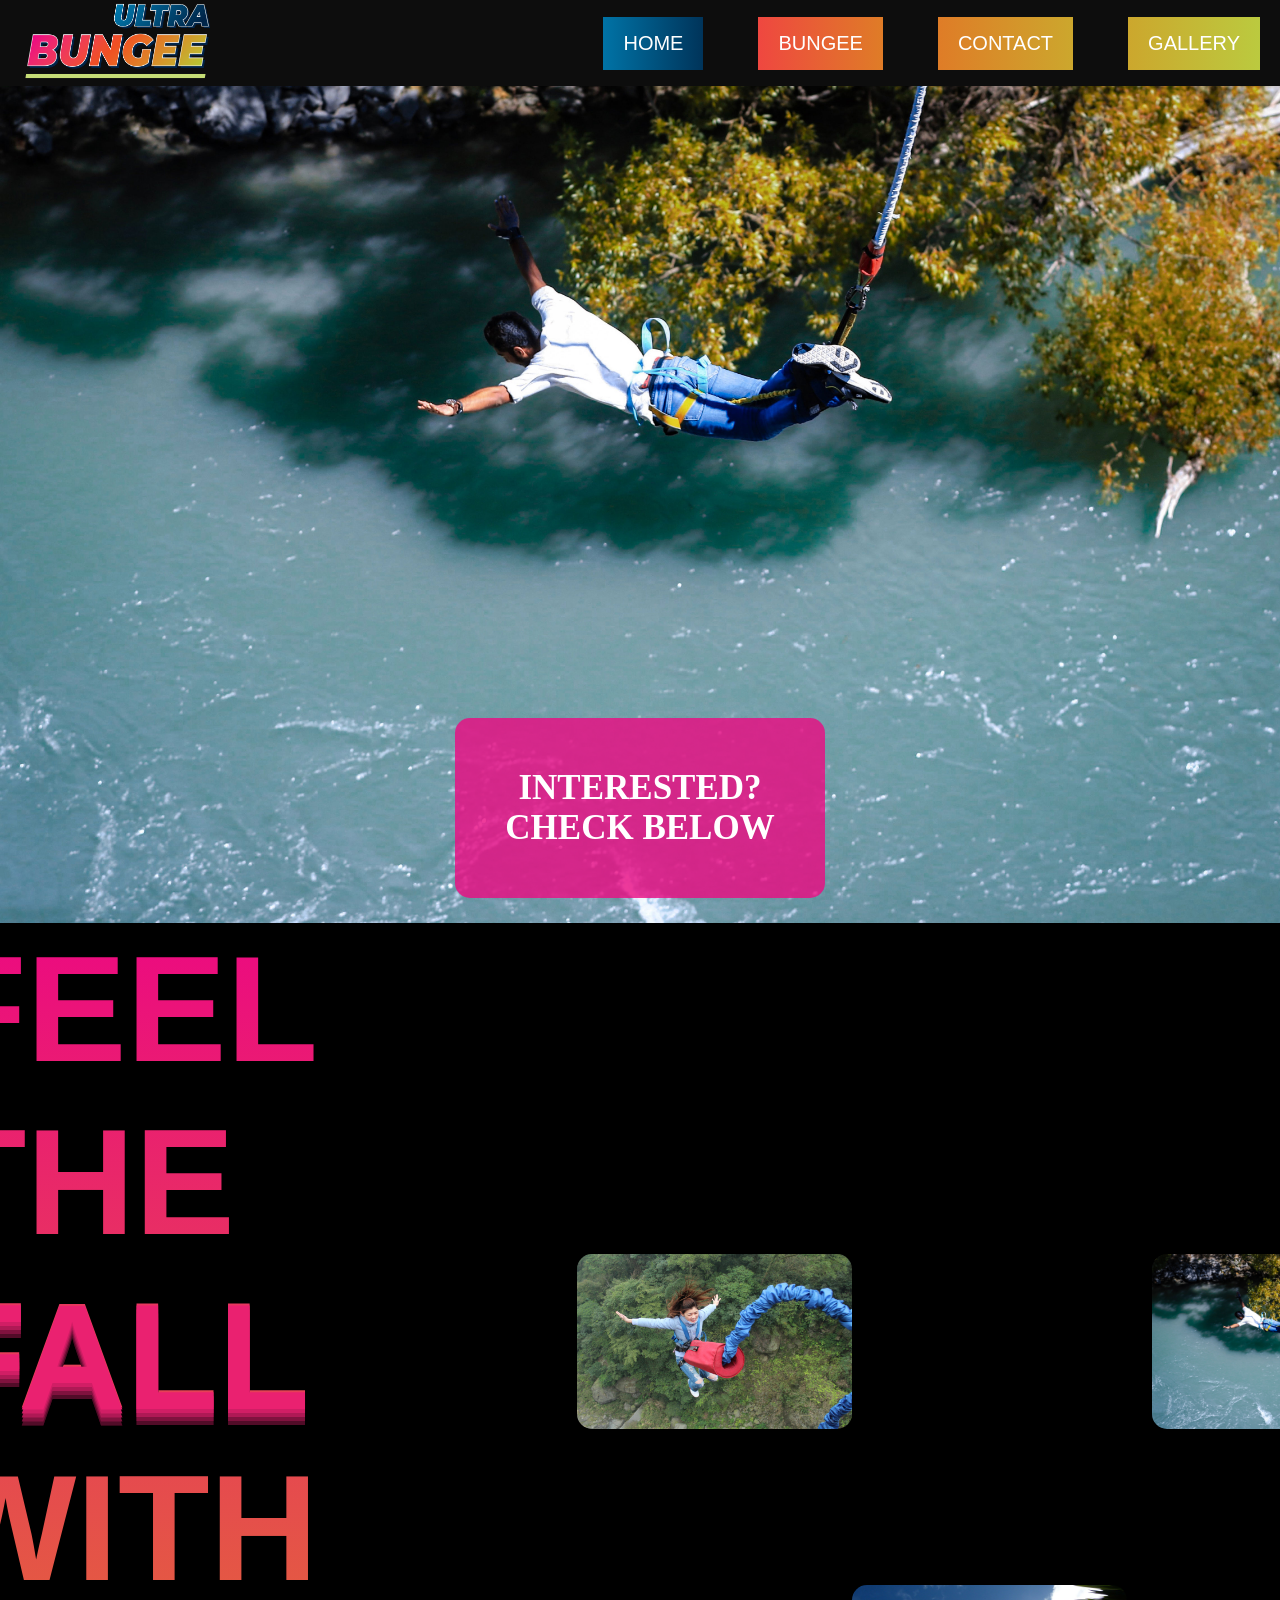
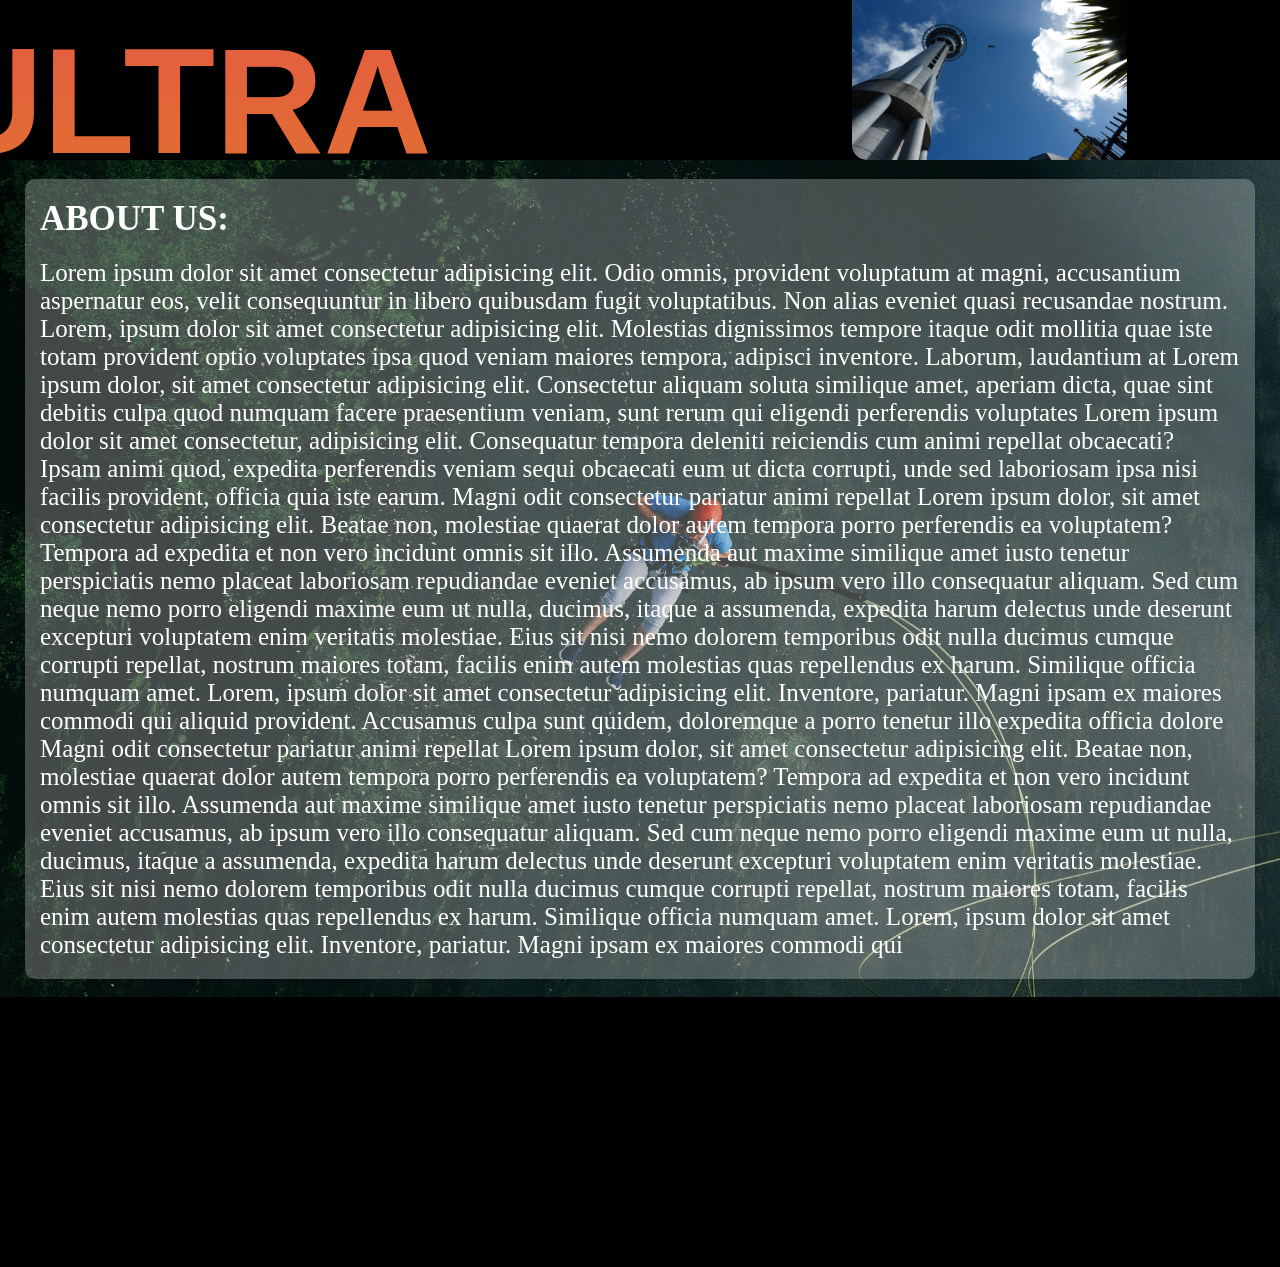
<file: index.html>
<!DOCTYPE html>
<head>
  <link href="style.css" rel="stylesheet" />
  <title>Ultra Bungee - Home</title>
</head>
<body>
  <nav>
    <ul class="navbar">
      <div id="navbar_logo">
        <img
          src="ultra_bungee_imgs/logo.png"
          alt="logo"
          width="185"
          height="82"
        />
      </div>
      <li><a href="index.html" class="current">Home</a></li>
      <li><a href="bungee.html" class="bungee_button">Bungee</a></li>
      <!-- contact button links to the footer of the current page open -->
      <li><a href="#footer_home" class="contact_button">Contact</a></li>
      <li><a href="gallery.html" class="gallery_button">Gallery</a></li>
    </ul>
  </nav>

  <!-- Section 1 -->
  <!-- background for this section is in css -->
  <section>
    <div id="home_sec_1">
      <div id="sec_1_text">
        <h2>INTERESTED?</h2>
        <h2>CHECK BELOW</h2>
      </div>
    </div>
  </section>

  <!-- Section 2 -->
  <!-- background for this section is in css -->
  <section>
    <div id="home_sec_2">
      <!-- Left Section -->
      <div id="sec_2_left">
        <h2 class="sec_2_text">
          FEEL THE <span class="fall_effect">FALL</span> WITH ULTRA BUNGEE
        </h2>
      </div>

      <!-- Middle Section -->
      <div id="sec_2_mid">
        <img
          class="sec_2_img2"
          src="ultra_bungee_imgs/canyon1.jpg"
          alt="Canyon Bungee Image"
          width="50"
          height="60"
        />
      </div>

      <!-- Right Section -->
      <div id="sec_2_right">
        <img
          class="sec_2_img1"
          src="ultra_bungee_imgs/tower1.jpg"
          alt="Tower Bungee Image"
          width="146"
          height=""
        />
      </div>
      <img
        class="sec_2_img3"
        src="ultra_bungee_imgs/bridge3.jpg"
        alt="Bridge Bungee
          Image"
        width="146"
        height=""
      />
    </div>
  </section>

  <!-- Section 3 -->
  <!-- background for this section is in css -->
  <section>
    <div id="home_sec_3">
      <div id="sec_3_text">
        <h2>ABOUT US:</h2>
        <p>
          Lorem ipsum dolor sit amet consectetur adipisicing elit. Odio omnis,
          provident voluptatum at magni, accusantium aspernatur eos, velit
          consequuntur in libero quibusdam fugit voluptatibus. Non alias eveniet
          quasi recusandae nostrum. Lorem, ipsum dolor sit amet consectetur
          adipisicing elit. Molestias dignissimos tempore itaque odit mollitia
          quae iste totam provident optio voluptates ipsa quod veniam maiores
          tempora, adipisci inventore. Laborum, laudantium at Lorem ipsum dolor,
          sit amet consectetur adipisicing elit. Consectetur aliquam soluta
          similique amet, aperiam dicta, quae sint debitis culpa quod numquam
          facere praesentium veniam, sunt rerum qui eligendi perferendis
          voluptates Lorem ipsum dolor sit amet consectetur, adipisicing elit.
          Consequatur tempora deleniti reiciendis cum animi repellat obcaecati?
          Ipsam animi quod, expedita perferendis veniam sequi obcaecati eum ut
          dicta corrupti, unde sed laboriosam ipsa nisi facilis provident,
          officia quia iste earum. Magni odit consectetur pariatur animi
          repellat Lorem ipsum dolor, sit amet consectetur adipisicing elit.
          Beatae non, molestiae quaerat dolor autem tempora porro perferendis ea
          voluptatem? Tempora ad expedita et non vero incidunt omnis sit illo.
          Assumenda aut maxime similique amet iusto tenetur perspiciatis nemo
          placeat laboriosam repudiandae eveniet accusamus, ab ipsum vero illo
          consequatur aliquam. Sed cum neque nemo porro eligendi maxime eum ut
          nulla, ducimus, itaque a assumenda, expedita harum delectus unde
          deserunt excepturi voluptatem enim veritatis molestiae. Eius sit nisi
          nemo dolorem temporibus odit nulla ducimus cumque corrupti repellat,
          nostrum maiores totam, facilis enim autem molestias quas repellendus
          ex harum. Similique officia numquam amet. Lorem, ipsum dolor sit amet
          consectetur adipisicing elit. Inventore, pariatur. Magni ipsam ex
          maiores commodi qui aliquid provident. Accusamus culpa sunt quidem,
          doloremque a porro tenetur illo expedita officia dolore Magni odit
          consectetur pariatur animi repellat Lorem ipsum dolor, sit amet
          consectetur adipisicing elit. Beatae non, molestiae quaerat dolor
          autem tempora porro perferendis ea voluptatem? Tempora ad expedita et
          non vero incidunt omnis sit illo. Assumenda aut maxime similique amet
          iusto tenetur perspiciatis nemo placeat laboriosam repudiandae eveniet
          accusamus, ab ipsum vero illo consequatur aliquam. Sed cum neque nemo
          porro eligendi maxime eum ut nulla, ducimus, itaque a assumenda,
          expedita harum delectus unde deserunt excepturi voluptatem enim
          veritatis molestiae. Eius sit nisi nemo dolorem temporibus odit nulla
          ducimus cumque corrupti repellat, nostrum maiores totam, facilis enim
          autem molestias quas repellendus ex harum. Similique officia numquam
          amet. Lorem, ipsum dolor sit amet consectetur adipisicing elit.
          Inventore, pariatur. Magni ipsam ex maiores commodi qui
        </p>
      </div>
    </div>
  </section>
</body>
<footer id="footer_home"></footer>
</file>
<file: style.css>
* {
  margin: 0;
  padding: 0;
  box-sizing: border-box;
}

/* All Over Setting */
h2 {
  font-size: 35px;
}

/* Navbar Properties */
nav {
  position: sticky;
  top: 0;
  overflow: hidden;
}

.navbar {
  display: flex;
  justify-content: space-around;
  align-items: center;
  background-color: rgba(0, 0, 0, 95%);
  margin: auto auto 0px auto;
  padding-right: 20px;
  width: 100%;
  height: 100%;
  gap: 55px;
}

#navbar_logo {
  justify-content: flex-start;
  margin-right: auto;
  padding-left: 25px;
}

.navbar a {
  text-transform: uppercase;
  text-decoration: none;
  font-size: 20px;
  font-family: sans-serif;
  color: white;
  padding: 15px 20px;
  display: block;
}

.navbar li {
  float: right;
  list-style-type: none;
}

.current {
  background: linear-gradient(to right, #0073a6, #00345a);
}

.home_button:hover,
.bungee_button:hover,
.contact_button:hover,
.gallery_button:hover {
  background: linear-gradient(to right, #0073a6, #00345a);
}

.home_button:active,
.bungee_button:active,
.contact_button:active,
.gallery_button:active,
.current:active {
  transform: translateY(3px);
}

.home_button {
  background: linear-gradient(to right, #ec0981, #ef4740);
}

.bungee_button {
  background: linear-gradient(to right, #ef4740, #df7c27);
}

.contact_button {
  background: linear-gradient(to right, #df7c27, #cca72d);
}

.gallery_button {
  background: linear-gradient(to right, #cca72d, #bbca3f);
}

/* Home Page */
section {
  padding-top: 0px;
  width: 100%;
}

/* Section 1 */
#home_sec_1 {
  display: flex;
  justify-content: center;
  align-items: center;
  background-image: url(ultra_bungee_imgs/ultra-bungee-hero.jpg);
  background-repeat: no-repeat;
  background-size: cover;
  background-position: center 10%;
  padding-top: 0px;
  width: 100%;
  height: 93vh;
}

#sec_1_text {
  font-size: 30px;
  text-align: center;
  color: white;
  background-color: rgba(237, 10, 131, 80%);
  padding: 50px;
  border-radius: 15px;
  align-self: flex-end;
  margin-bottom: 25px;
}

/* Section 2 */
#home_sec_2 {
  display: flex;
  justify-content: center;
  align-items: center;
  background-color: black;
  background-repeat: no-repeat;
  background-size: cover;
  background-position: center 10%;
  padding-top: 0px;
  width: 100%;
  height: 93vh;
}

/* Left Section */
.sec_2_text {
  font-family: Arial, Helvetica, sans-serif;
  font-size: 150px;
  background: linear-gradient(to bottom, #ec0981, #e26c34);
  background-clip: text;
  color: transparent;
}

.fall_effect {
  color: linear-gradient(to bottom, #ea2170, #e64057);
  text-shadow: 0px 2px 0 #ea2170, 0px 6px 0 #d11e65, 0px 10px 0 #af1955,
    0px 14px 0 #80123e, 0px 18px 0 #520c28, 0px 18px 0 #2c0615;
}

#sec_2_left {
  display: flex;
  justify-content: flex-start;
  margin-right: auto;
  padding-left: 25px;
  align-items: left;
  width: 800px;
  height: 100%;
  color: white;
}

/* Right Section */
#sec_2_right {
  display: flex;
  justify-content: flex-end;
  flex-direction: column;
  margin-left: auto;
  padding-right: 25px;
  align-items: right;
  width: 800px;
  height: 100%;
  color: white;
  float: inline-end;
}

.sec_2_img1,
.sec_2_img2,
.sec_2_img3 {
  width: 275px;
  height: 175px;
  border-radius: 15px;
}

/* Middle Section  (also includes anything with sec_2_img2*/
#sec_2_mid {
  display: flex;
  justify-content: center;
  flex-direction: column;
  align-items: center;
}

/* Section 3 */
#home_sec_3 {
  display: flex;
  justify-content: center;
  align-items: center;
  background-image: url(ultra_bungee_imgs/canyon3.jpg);
  background-repeat: no-repeat;
  background-size: cover;
  background-position: center 50%;
  padding-top: 0px;
  width: 100%;
  height: 93vh;
}

#sec_3_text {
  display: flex;
  justify-content: center;
  align-items: left;
  flex-direction: column;
  gap: 20px;
  width: auto;
  height: 800px;
  margin: 25px;
  padding: 15px;
  font-size: 25px;
  color: white;
  border-radius: 10px;
  background-color: rgba(255, 255, 255, 25%);
}

/* Gallery Page */
#gallery_images {
  /* want the images to be displayed as a grid, 4, 4, 2 */
  display: grid;
  grid-template-columns: repeat(auto-fit, minmax(600px, 1fr));
  gap: 16px;
  padding: 16px;
}

/* Footer */
footer {
  display: flex;
  justify-content: center;
  align-items: center;
  background-color: black;
  height: 30vh;
}
</file>
